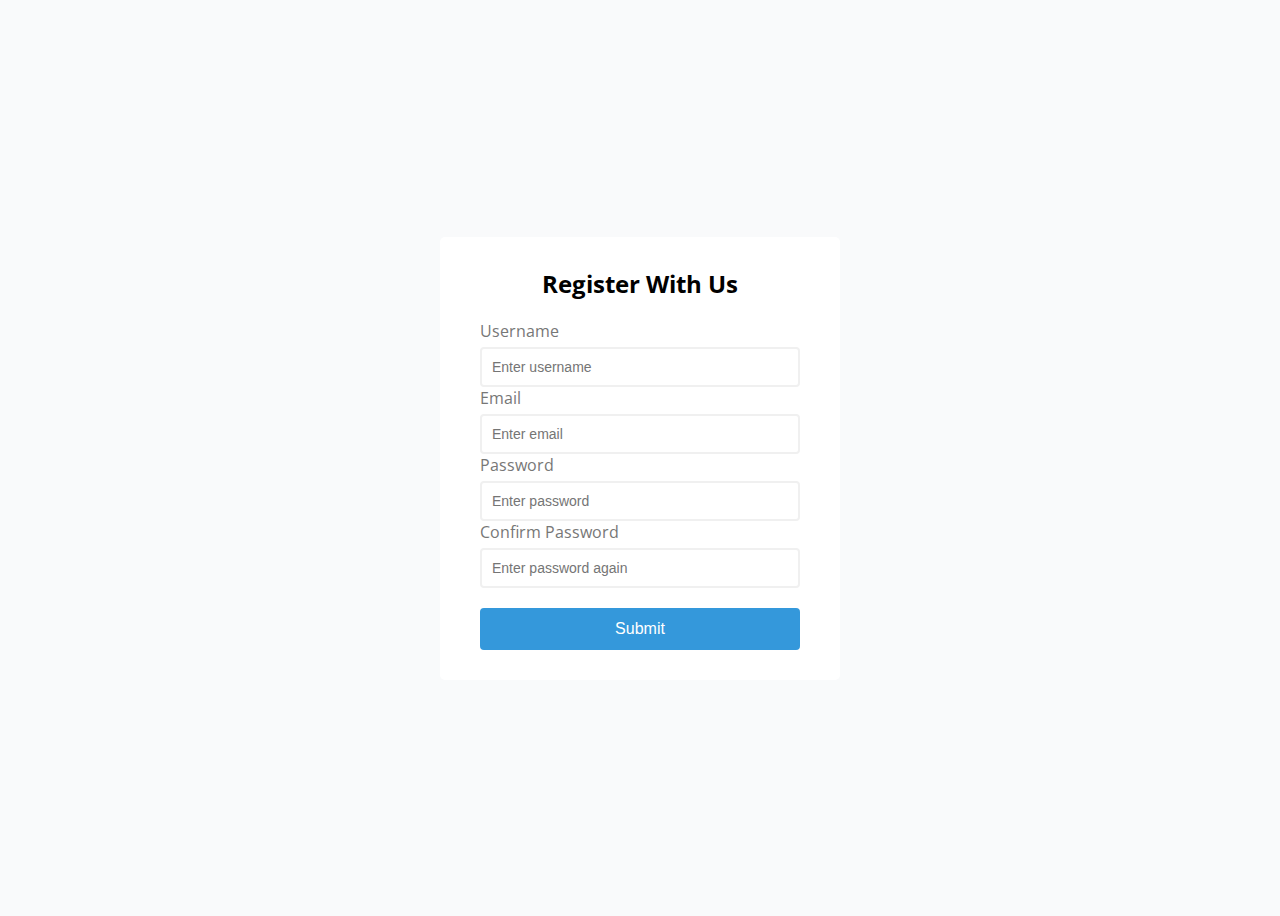
<file: form-validation/index.html>
<!DOCTYPE html>
<html lang="en">
  <head>
    <meta charset="UTF-8" />
    <meta name="viewport" content="width=device-width, initial-scale=1.0" />
    <meta http-equiv="X-UA-Compatible" content="ie=edge" />
    <link rel="stylesheet" href="style.css" />
    <title>Form Validator</title>
  </head>
  <body>
    <div class="container">
      <form id="form" class="form">
        <h2>Register With Us</h2>
        <div class="form-control">
          <label for="username">Username</label>
          <input type="text" id="username" placeholder="Enter username" />
          <small>Error message</small>
        </div>
        <div class="form-control">
          <label for="email">Email</label>
          <input type="text" id="email" placeholder="Enter email" />
          <small>Error message</small>
        </div>
        <div class="form-control">
          <label for="password">Password</label>
          <input type="password" id="password" placeholder="Enter password" />
          <small>Error message</small>
        </div>
        <div class="form-control">
          <label for="password2">Confirm Password</label>
          <input
            type="password"
            id="password2"
            placeholder="Enter password again"
          />
          <small>Error message</small>
        </div>
        <button type="submit">Submit</button>
      </form>
    </div>

    <script src="script.js"></script>
  </body>
</html>
</file>
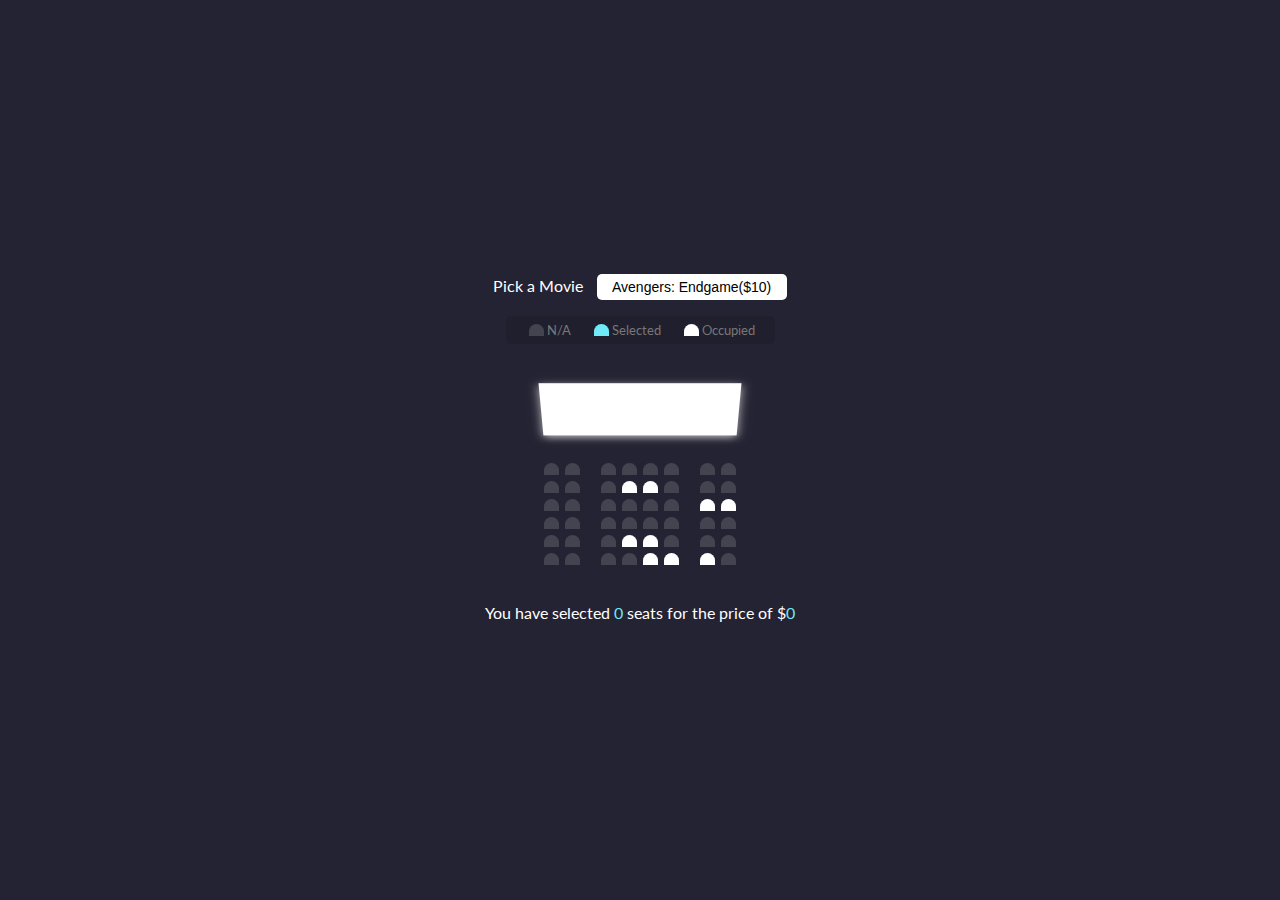
<file: movie-seat-booking/index.html>
<!DOCTYPE html>
<html lang="en">
<head>
    <meta charset="UTF-8">
    <meta http-equiv="X-UA-Compatible" content="IE=edge">
    <meta name="viewport" content="width=device-width, initial-scale=1.0">
<link rel="stylesheet" href="style.css">


    <title>Movie seast Booking</title>
</head>
<body>
    <div class="movie-container"> 
        <label>Pick a Movie</label>
        <select id="movie">
            <option value="10">Avengers: Endgame($10)</option>
            <option value="12">Joker ($12)</option>
            <option value="8">Toy Story 4 ($8)</option>
            <option value="9">The Lion King ($9)</option>
        </select>
    </div>
<ul class="showcase">
    <li>
        <div class="seat"></div>
        <small>N/A</small>
    </li>
    <li>
        <div class="seat selected"></div>
        <small>Selected</small>
    </li>
    <li>
        <div class="seat occupied"></div>
        <small>Occupied</small>
    </li>
</ul>


<div class="container">
    <div class="screen"></div>
        <div class="row">
            <div class="seat"></div>
            <div class="seat"></div>
            <div class="seat"></div>
            <div class="seat"></div>
            <div class="seat"></div>
            <div class="seat"></div>
            <div class="seat"></div>
            <div class="seat"></div>
        </div>
        <div class="row">
            <div class="seat"></div>
            <div class="seat"></div>
            <div class="seat"></div>
            <div class="seat occupied"></div>
            <div class="seat occupied"></div>
            <div class="seat"></div>
            <div class="seat"></div>
            <div class="seat"></div>
        </div>
        <div class="row">
            <div class="seat"></div>
            <div class="seat"></div>
            <div class="seat"></div>
            <div class="seat"></div>
            <div class="seat"></div>
            <div class="seat"></div>
            <div class="seat occupied"></div>
            <div class="seat occupied"></div>
        </div>
        <div class="row">
            <div class="seat"></div>
            <div class="seat"></div>
            <div class="seat"></div>
            <div class="seat"></div>
            <div class="seat"></div>
            <div class="seat"></div>
            <div class="seat"></div>
            <div class="seat"></div>
        </div>
        <div class="row">
            <div class="seat"></div>
            <div class="seat"></div>
            <div class="seat"></div>
            <div class="seat occupied"></div>
            <div class="seat occupied"></div>
            <div class="seat"></div>
            <div class="seat"></div>
            <div class="seat"></div>
        </div>
        <div class="row">
            <div class="seat"></div>
            <div class="seat"></div>
            <div class="seat"></div>
            <div class="seat"></div>
            <div class="seat occupied"></div>
            <div class="seat occupied"></div>
            <div class="seat occupied"></div>
            <div class="seat"></div>
        </div>
</div>
    
<p class="text">You have selected <span id="count">0</span> seats for the price of $<span id="total">0</span></p>



<script src="script.js"></script>
</body>
</html>
</file>
<file: form-validation/style.css>
@import url('https://fonts.googleapis.com/css2?family=Open+Sans:wght@300&display=swap');


:root{
    --success-color:#2ecc71;
    --error-color:#e74c3c;
}


*{box-sizing: border-box;}

body{
    background-color: #f9fafb;
    font-family: 'Open Sans', sans-serif;
    display: flex;
    align-items: center;
    justify-content: center;
    min-height: 100vh;
}


.container{
    background-color: #fff;
    border-radius: 5px;
    box-shadow: 0 2px 10 px rgba(0, 0, 0, 3);
    width: 400px;
    }

.form{
    padding: 30px 40px;
} 

h2{
    text-align: center;
    margin: 0 0 20px;
}


.form-control label{
color: #777;
display: block;
margin-bottom: 5px;
}


.form-control input{
    border: 2px solid #f0f0f0;
    border-radius: 4px;
    display: block;
    width: 100%;
    padding: 10px;
    font-size: 14px;
}

.form-control input:focus{
    outline: 0;
    border-color: #777;
}

.form-control.success input{
    border-color: var(--success-color);
}

.form-control.error input{
    border-color:  var(--error-color);
}

.form-control small{

color: var(--error-color);
position: absolute;
bottom: 0;
left: 0;
visibility: hidden;
}

.form-control.error small{
    visibility: visible;
}

.form button{
    cursor: pointer;
    background-color: #3498db;
    border: 2px solid #3498db;
    border-radius: 4px;
    color: #fff;
    display: block;
    font-size: 16px;
    padding: 10px;
    margin-top: 20px;
    width: 100%;
}
</file>
<file: movie-seat-booking/style.css>
@import url('https://fonts.googleapis.com/css2?family=Lato:wght@300&display=swap');


*{
    box-sizing: border-box;
}

body{
    background-color: #242333;
    color: #fff;
    display: flex;
    flex-direction: column;
    align-items: center;
    justify-content: center;
    height: 100vh;
    font-family: 'Lato', sans-serif;
    margin: 0;
}

.movie-container{
    margin: 20ps 0;
}

.movie-container select{
    background-color: #fff;
    border: 0;
    border-radius: 5px;
    font-size: 14px;
    margin-left: 10px;
    padding: 5px 15px 5px 15px;
    -moz-appearance: none;
    -webkit-appearance: none;
    appearance: none;
}

.container {
    perspective: 1000px;
    margin-bottom: 30px;
}


.seat {
    background-color: #444451;
    height: 12px;
    width: 15px;
    margin: 3px;
    border-top-left-radius: 10px;
    border-top-right-radius: 10px;
}



.seat.selected{
    background-color: #6feaf6;
}

.seat.occupied{
    background-color: #fff;
}

.seat:nth-of-type(2){
    margin-right: 18px;
}
.seat:nth-last-of-type(2){
    margin-left: 18px;
}

.seat:not(.occupied):hover {
    cursor: pointer;
    transform: scale(1.2);
}

.showcase .seat:not(.occupied):hover {
    cursor: default;
    transform: scale(1);
}

.showcase{
    background-color: rgba(0,0,0,0.1);
    padding: 5px 10px;
    border-radius: 5px;
    color: #777;
    list-style-type: none;
    display: flex;
    justify-content: space-between;
}
.showcase li {
    display: flex;
    align-items: center;
    justify-content: center;
    margin: 0 10px;

}

.showcase li small {
    display: flex;
}



.row{
    display: flex;
}
.screen {
    background-color: #fff;
    height: 70px;
    width: 100%;
    margin: 15px 0;
    transform: rotateX(-45deg);
    box-shadow: 0 3px 10px rgba(255, 255, 255, 0.7);
}

p.text {
    margin: 5px 0;
}

p.text span {
 color: #6feaf6;
}
</file>
